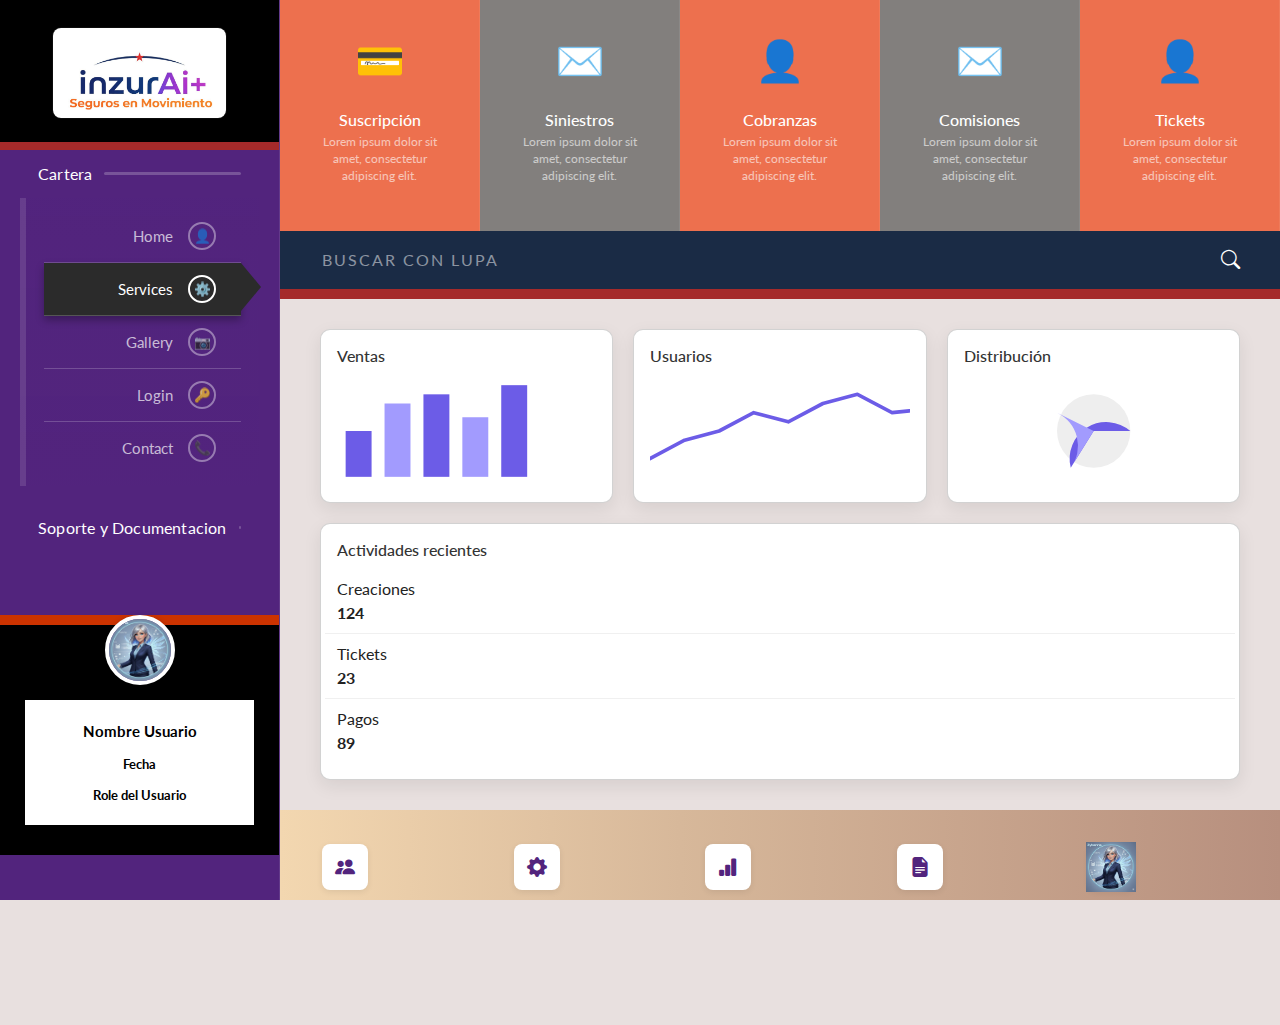
<file: Insurai-main/index.html>
<!DOCTYPE html>
<html lang="es">
<head>
    <meta charset="UTF-8">
    <meta name="viewport" content="width=device-width, initial-scale=1.0">
    <title>Website Template Design</title>
    <link href="https://fonts.googleapis.com/css2?family=Lato:wght@300;400&display=swap" rel="stylesheet">
    <link rel="stylesheet" href="https://cdn.jsdelivr.net/npm/bootstrap-icons@1.10.5/font/bootstrap-icons.css">
    <link href="https://cdn.jsdelivr.net/npm/bootstrap@5.3.2/dist/css/bootstrap.min.css" rel="stylesheet">
    <link rel="stylesheet" href="css/styles.css">
</head>
<body>

<div class="app-layout">
    <aside class="sidebar">
        <div class="logo-section">
            <img src="Imagenes/insurai main.jpg" alt="Zynapxe" class="logo-img">
        </div>
        <!-- Accordion menus: Cartera (open) y Soporte y Documentacion -->
        <div class="accordion">
            <div class="acc-item open">
                <div id="marker">
                </div>
                <button class="acc-header">Cartera</button>
                <div class="acc-body">
                    <ul class="acc-list">
                        <li>Home <span class="icon">👤</span></li>
                        <li class="active">Services <span class="icon">⚙️</span></li>
                        <li>Gallery <span class="icon">📷</span></li>
                        <li>Login <span class="icon">🔑</span></li>
                        <li>Contact <span class="icon">📞</span></li>
                    </ul>
                </div>
            </div>

            <div class="acc-item">
                <button class="acc-header">Soporte y Documentacion</button>
                <div class="acc-body">
                    <ul class="acc-list">
                        <li class="soporte-li"><span class="soporte-menu-trigger" role="button" tabindex="0">Soporte <span class="soporte-chevron"></span></span></li>
                        <li class="doc-li"><span class="doc-menu-trigger" role="button" tabindex="0">Documentación <span class="doc-chevron"></span></span>
                        </li>
                    </ul>
                </div>
            </div>
        </div>
        <!-- Avatar box below accordion -->
        <div class="avatar-box">
            <div class="red-line"></div>
            <div class="avatar-wrap avatar-trigger-wrap">
                <button type="button" class="avatar-btn" aria-label="Menú de usuario" id="avatarMenuBtn">
                    <img src="Imagenes/IA.PNG" alt="Avatar" class="avatar-img">
                </button>
                <div class="avatar-dropdown" id="avatarDropdown">
                    <a href="#" class="avatar-dropdown-item">Cerrar Sesión</a>
                    <a href="#" class="avatar-dropdown-item">Cambiar Clave</a>
                    <a href="#" class="avatar-dropdown-item">Editar Perfil</a>
                </div>
            </div>
            <div class="avatar-card">
                <div class="username">Nombre Usuario</div>
                <div class="user-date">Fecha</div>
                <div class="user-role">Role del Usuario</div>
            </div>
        </div>
    </aside>
    <main class="content">
    <!-- Top Grid - Solo los 5 cuadros -->
    <div class="top-grid">
        <div class="grid-item">
            <div class="item-icon">💳</div>
            <h3>Suscripción</h3>
            <p>Lorem ipsum dolor sit amet, consectetur adipiscing elit.</p>
        </div>
            <div class="grid-item dark">
            <div class="item-icon">✉️</div>
            <h3>Siniestros</h3>
            <p>Lorem ipsum dolor sit amet, consectetur adipiscing elit.</p>
        </div>
            <div class="grid-item">
            <div class="item-icon">👤</div>
            <h3>Cobranzas</h3>
            <p>Lorem ipsum dolor sit amet, consectetur adipiscing elit.</p>
        </div>
            <div class="grid-item dark">
            <div class="item-icon">✉️</div>
            <h3>Comisiones</h3>
            <p>Lorem ipsum dolor sit amet, consectetur adipiscing elit.</p>
        </div>
        <div class="grid-item">
            <div class="item-icon">👤</div>
            <h3>Tickets</h3>
            <p>Lorem ipsum dolor sit amet, consectetur adipiscing elit.</p>
        </div>
    </div>
            <div class="search-section-container">
<div class="search-section-wrapper">
    <div class="search-bar-dark">
        <div class="search-content">
            <input type="text" placeholder="BUSCAR CON LUPA">
            <i class="bi bi-search"></i>
        </div>
    </div>
    <div class="brick-line-separator"></div>
</div>
        <!-- Dashboards: tarjetas blancas con esquinas curvas -->
        <section class="dashboards">
            <div class="dash-grid">
                <div class="card">
                    <h4 class="card-title">Ventas</h4>
                    <svg class="chart" viewBox="0 0 300 120" preserveAspectRatio="none" aria-hidden="true">
                        <rect x="10" y="60" width="30" height="50" fill="#6c5ce7"></rect>
                        <rect x="55" y="30" width="30" height="80" fill="#a29bfe"></rect>
                        <rect x="100" y="20" width="30" height="90" fill="#6c5ce7"></rect>
                        <rect x="145" y="45" width="30" height="65" fill="#a29bfe"></rect>
                        <rect x="190" y="10" width="30" height="100" fill="#6c5ce7"></rect>
                    </svg>
                </div>

                <div class="card">
                    <h4 class="card-title">Usuarios</h4>
                    <svg class="chart" viewBox="0 0 300 120" preserveAspectRatio="none" aria-hidden="true">
                        <polyline points="0,90 40,70 80,60 120,40 160,50 200,30 240,20 280,40 300,38" fill="none" stroke="#6c5ce7" stroke-width="4" stroke-linecap="round" stroke-linejoin="round"></polyline>
                    </svg>
                </div>

                <div class="card">
                    <h4 class="card-title">Distribución</h4>
                    <svg class="chart" viewBox="0 0 120 120" preserveAspectRatio="xMidYMid meet" aria-hidden="true">
                        <circle cx="60" cy="60" r="40" fill="#eee"></circle>
                        <path d="M60 60 L100 60 A40 40 0 0 0 35 100 Z" fill="#6c5ce7"></path>
                        <path d="M60 60 L35 100 A40 40 0 0 0 20 40 Z" fill="#a29bfe"></path>
                    </svg>
                </div>

                <div class="card wide">
                    <h4 class="card-title">Actividades recientes</h4>
                    <div class="chart mini-rows">
                        <div class="row"><span>Creaciones</span><strong>124</strong></div>
                        <div class="row"><span>Tickets</span><strong>23</strong></div>
                        <div class="row"><span>Pagos</span><strong>89</strong></div>
                    </div>
                </div>
            </div>
        </section>

        <footer class="footer-updates">
            <div class="update-card">
                <div class="icon-wrap" aria-hidden="true">
                    <i class="bi bi-people-fill" aria-hidden="true"></i>
                </div>
                <h4>Version</h4>
                <p>version 1.0.</p>
            </div>
            <div class="update-card">
                <div class="icon-wrap" aria-hidden="true">
                    <i class="bi bi-gear-fill" aria-hidden="true"></i>
                </div>
                <h4>Sem volutpat</h4>
                <p>Mauris commodo dolor et ligula ornare.</p>
            </div>
            <div class="update-card">
                <div class="icon-wrap" aria-hidden="true">
                    <i class="bi bi-bar-chart-fill" aria-hidden="true"></i>
                </div>
                <h4>Lorem ipsum</h4>
                <p>Adipiscing elit. Quisque eget libero.</p>
            </div>
            <div class="update-card">
                <div class="icon-wrap" aria-hidden="true">
                    <i class="bi bi-file-earmark-text-fill" aria-hidden="true"></i>
                </div>
                <h4>Consectetur</h4>
                <p>Donec ornare posuere augue, vel rutrum.</p>
            </div>
            <div class="update-card">
                <div class="icon-wrap" aria-hidden="true">
                    <img src="Imagenes/IA.PNG" alt="Descripción de la foto" width="50" height="50">
                    <i class="bi bi-person-search" aria-hidden="true"></i>
                </div>
                <h4>Zybanna</h4>
                <p>Inteligencia Artificial.</p>
            </div>
        </footer>
    </main>
</div>

<!-- Submenú Soporte: se despliega a la derecha del sidebar -->
<div class="soporte-menu-panel" id="soporteMenuPanel">
    <ul class="soporte-submenu-list">
        <li><a href="#">Crear Tickets</a></li>
        <li><a href="#">Solicitudes</a></li>
        <li><a href="#">Historial</a></li>
    </ul>
</div>

<!-- Submenú Documentación: se despliega a la derecha del sidebar -->
<div class="doc-menu-panel" id="docMenuPanel">
    <ul class="doc-submenu-list">
        <li><a href="#">FAQ</a></li>
        <li><a href="#">Arquitectura</a></li>
        <li><a href="#">Manual de Uso</a></li>
    </ul>
</div>



<!-- Agrega aqui el script que te digo -->
> Eli:
<script>
// Toggle accordion items (ORIGINAL - FUNCIONA)
document.addEventListener('DOMContentLoaded', function(){
    document.querySelectorAll('.acc-header').forEach(function(header){
        header.addEventListener('click', function(){
            var item = this.parentElement;
            item.classList.toggle('open');
        });
    });
    // Menú Soporte: desplegar a la derecha del sidebar (clic en Soporte)
    var soporteTrigger = document.querySelector('.soporte-menu-trigger');
    var soportePanel = document.getElementById('soporteMenuPanel');
    if (soporteTrigger && soportePanel) {
        function positionSoportePanel() {
            var rect = soporteTrigger.closest('.soporte-li').getBoundingClientRect();
            soportePanel.style.left = '280px'; /* al lado del sidebar, no encima */
            soportePanel.style.top = rect.top + 'px';
        }
        soporteTrigger.addEventListener('click', function(e){
            e.stopPropagation();
            soportePanel.classList.toggle('show');
            if (soportePanel.classList.contains('show')) positionSoportePanel();
            soporteTrigger.closest('.soporte-li').classList.toggle('submenu-open', soportePanel.classList.contains('show'));
        });
        soporteTrigger.addEventListener('keydown', function(e){
            if (e.key === 'Enter' || e.key === ' ') {
                e.preventDefault();
                soportePanel.classList.toggle('show');
                if (soportePanel.classList.contains('show')) positionSoportePanel();
                soporteTrigger.closest('.soporte-li').classList.toggle('submenu-open', soportePanel.classList.contains('show'));
            }
        });
        document.addEventListener('click', function(){
            soportePanel.classList.remove('show');
            if (soporteTrigger) soporteTrigger.closest('.soporte-li').classList.remove('submenu-open');
        });
        soportePanel.addEventListener('click', function(e){ e.stopPropagation(); });
    }
    // Menú Documentación: desplegar a la derecha del sidebar (igual que Soporte)
    var docTrigger = document.querySelector('.doc-menu-trigger');
    var docPanel = document.getElementById('docMenuPanel');
    if (docTrigger && docPanel) {
        function positionDocPanel() {
            var rect = docTrigger.closest('.doc-li').getBoundingClientRect();
            docPanel.style.left = '280px';
            docPanel.style.top = rect.top + 'px';
        }
        docTrigger.addEventListener('click', function(e){
            e.stopPropagation();
            docPanel.classList.toggle('show');
            if (docPanel.classList.contains('show')) positionDocPanel();
            docTrigger.closest('.doc-li').classList.toggle('submenu-open', docPanel.classList.contains('show'));
        });
        docTrigger.addEventListener('keydown', function(e){
            if (e.key === 'Enter' || e.key === ' ') {
                e.preventDefault();
                docPanel.classList.toggle('show');
                if (docPanel.classList.contains('show')) positionDocPanel();
                docTrigger.closest('.doc-li').classList.toggle('submenu-open', docPanel.classList.contains('show'));
            }
        });
        document.addEventListener('click', function(){
            docPanel.classList.remove('show');
            if (docTrigger) docTrigger.closest('.doc-li').classList.remove('submenu-open');
        });
        docPanel.addEventListener('click', function(e){ e.stopPropagation(); });
    }
    // Menú avatar: al hacer clic en la cara del avatar
    var avatarBtn = document.getElementById('avatarMenuBtn');
    var avatarDropdown = document.getElementById('avatarDropdown');
    if (avatarBtn && avatarDropdown) {
        avatarBtn.addEventListener('click', function(e){
            e.stopPropagation();
            avatarDropdown.classList.toggle('show');
        });
        document.addEventListener('click', function(){
            avatarDropdown.classList.remove('show');
        });
        avatarDropdown.addEventListener('click', function(e){ e.stopPropagation(); });
    }

    // --- NUEVO: Selección de items en Cartera (con flecha) ---
    // Excluye los li que contienen los triggers (soporte-li y doc-li)
    const carteraItems = document.querySelectorAll('.acc-list li:not(.soporte-li):not(.doc-li)');
    carteraItems.forEach(item => {
        item.addEventListener('click', function(e) {
            e.stopPropagation(); // Evita que afecte al accordion
            
            // Quitar active de todos los items de Cartera
            carteraItems.forEach(li => li.classList.remove('active'));
            // Poner active al clickeado
            this.classList.add('active');
        });
    });

    // --- NUEVO: Selección de items en submenús (Soporte y Documentación) ---
    // Soporte
    const soporteLinks = document.querySelectorAll('.soporte-submenu-list a');
    soporteLinks.forEach(link => {
        link.addEventListener('click', function(e) {
            e.preventDefault();
            e.stopPropagation(); // No cerrar el panel
            
            const parentUl = this.closest('ul');
            parentUl.querySelectorAll('li').forEach(li => li.classList.remove('active'));
            this.closest('li').classList.add('active');
        });
    });
    
    // Documentación
    const docLinks = document.querySelectorAll('.doc-submenu-list a');
    docLinks.forEach(link => {
        link.addEventListener('click', function(e) {
            e.preventDefault();
            e.stopPropagation();
            
            const parentUl = this.closest('ul');
            parentUl.querySelectorAll('li').forEach(li => li.classList.remove('active'));
            this.closest('li').classList.add('active');
        });
    });

});
</script>



<script>
// Toggle accordion items
document.addEventListener('DOMContentLoaded', function(){
    document.querySelectorAll('.acc-header').forEach(function(header){
        header.addEventListener('click', function(){
            var item = this.parentElement;
            item.classList.toggle('open');
        });
    });
    // Menú Soporte: desplegar a la derecha del sidebar (clic en Soporte)
    var soporteTrigger = document.querySelector('.soporte-menu-trigger');
    var soportePanel = document.getElementById('soporteMenuPanel');
    if (soporteTrigger && soportePanel) {
        function positionSoportePanel() {
            var rect = soporteTrigger.closest('.soporte-li').getBoundingClientRect();
            soportePanel.style.left = '280px'; /* al lado del sidebar, no encima */
            soportePanel.style.top = rect.top + 'px';
        }
        soporteTrigger.addEventListener('click', function(e){
            e.stopPropagation();
            soportePanel.classList.toggle('show');
            if (soportePanel.classList.contains('show')) positionSoportePanel();
            soporteTrigger.closest('.soporte-li').classList.toggle('submenu-open', soportePanel.classList.contains('show'));
        });
        soporteTrigger.addEventListener('keydown', function(e){
            if (e.key === 'Enter' || e.key === ' ') {
                e.preventDefault();
                soportePanel.classList.toggle('show');
                if (soportePanel.classList.contains('show')) positionSoportePanel();
                soporteTrigger.closest('.soporte-li').classList.toggle('submenu-open', soportePanel.classList.contains('show'));
            }
        });
        document.addEventListener('click', function(){
            soportePanel.classList.remove('show');
            if (soporteTrigger) soporteTrigger.closest('.soporte-li').classList.remove('submenu-open');
        });
        soportePanel.addEventListener('click', function(e){ e.stopPropagation(); });
    }
    // Menú Documentación: desplegar a la derecha del sidebar (igual que Soporte)
    var docTrigger = document.querySelector('.doc-menu-trigger');
    var docPanel = document.getElementById('docMenuPanel');
    if (docTrigger && docPanel) {
        function positionDocPanel() {
            var rect = docTrigger.closest('.doc-li').getBoundingClientRect();
            docPanel.style.left = '280px';
            docPanel.style.top = rect.top + 'px';
        }
        docTrigger.addEventListener('click', function(e){
            e.stopPropagation();
            docPanel.classList.toggle('show');
            if (docPanel.classList.contains('show')) positionDocPanel();
            docTrigger.closest('.doc-li').classList.toggle('submenu-open', docPanel.classList.contains('show'));
        });
        docTrigger.addEventListener('keydown', function(e){
            if (e.key === 'Enter' || e.key === ' ') {
                e.preventDefault();
                docPanel.classList.toggle('show');
                if (docPanel.classList.contains('show')) positionDocPanel();
                docTrigger.closest('.doc-li').classList.toggle('submenu-open', docPanel.classList.contains('show'));
            }
        });
        document.addEventListener('click', function(){
            docPanel.classList.remove('show');
            if (docTrigger) docTrigger.closest('.doc-li').classList.remove('submenu-open');
        });
        docPanel.addEventListener('click', function(e){ e.stopPropagation(); });
    }
    // Menú avatar: al hacer clic en la cara del avatar
    var avatarBtn = document.getElementById('avatarMenuBtn');
    var avatarDropdown = document.getElementById('avatarDropdown');
    if (avatarBtn && avatarDropdown) {
        avatarBtn.addEventListener('click', function(e){
            e.stopPropagation();
            avatarDropdown.classList.toggle('show');
        });
        document.addEventListener('click', function(){
            avatarDropdown.classList.remove('show');
        });
        avatarDropdown.addEventListener('click', function(e){ e.stopPropagation(); });
    }
});
</script>
</file>
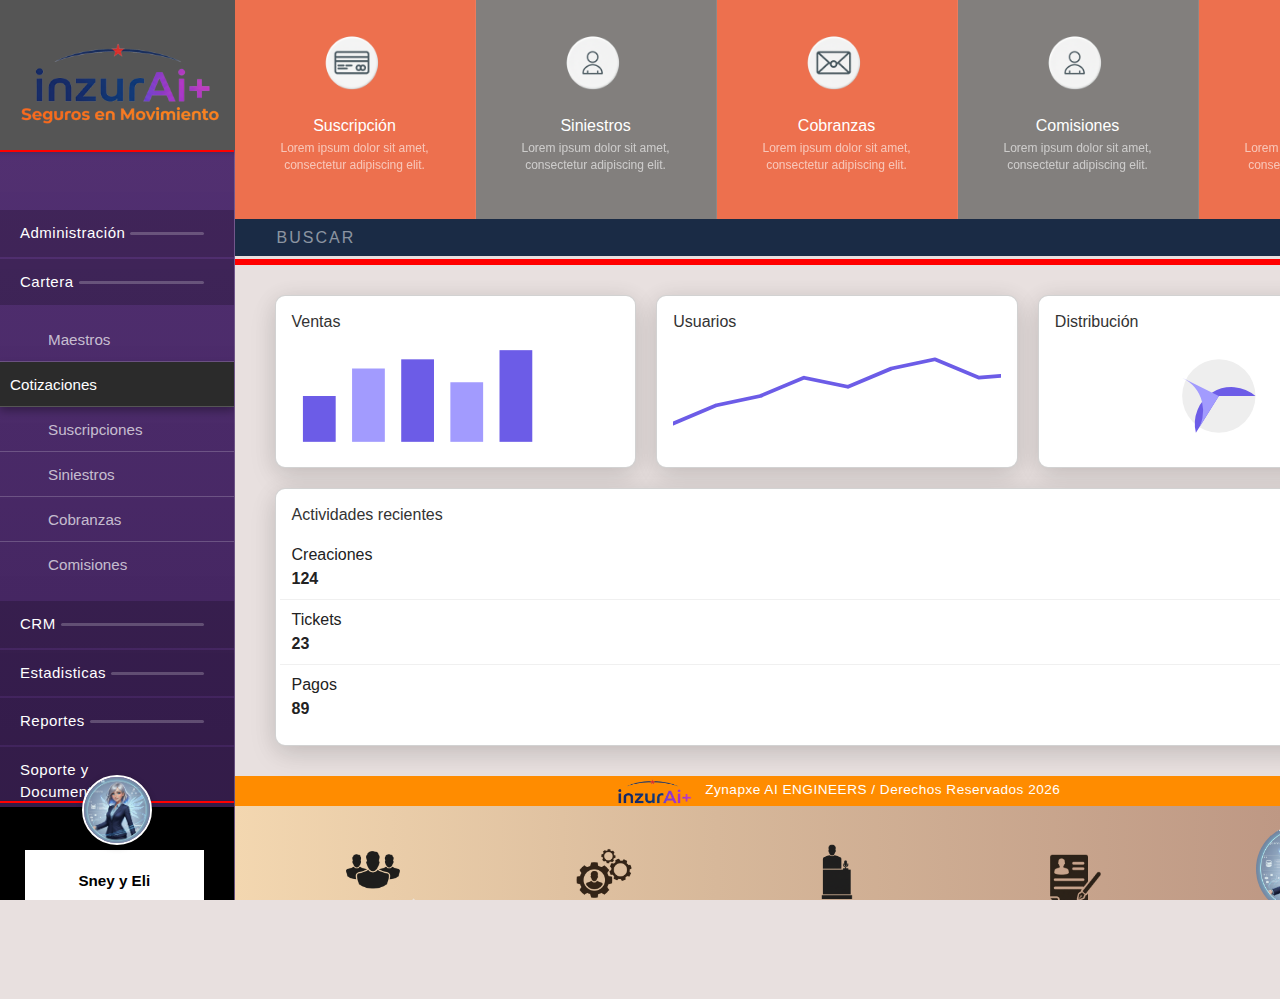
<file: InsurAI/index.html>
<!DOCTYPE html>
<html lang="es">
<head>
    <meta charset="UTF-8">
    <meta name="viewport" content="width=device-width, initial-scale=1.0">
    <title>Website Template Design</title>
    <link href="https://fonts.googleapis.com/css2?family=Montserrat:wght@300;400;500;600&display=swap" rel="stylesheet">
    <link rel="stylesheet" href="https://cdn.jsdelivr.net/npm/bootstrap-icons@1.10.5/font/bootstrap-icons.css">
    <link href="https://cdn.jsdelivr.net/npm/bootstrap@5.3.2/dist/css/bootstrap.min.css" rel="stylesheet">
    <link rel="stylesheet" href="css/styles.css">
</head>
<body>

<div class="container-fluid p-0 d-flex">
    <aside class="sidebar" id="sidebar">
        <div class="logo-section">
            <img src="Imagenes/Inzur (1) (1).png" alt="Zynapxe" class="logo-img">
        </div>
        <div class="sidebar-red-line"></div>
        <!-- Accordion menus: Cartera (open) y Soporte y Documentacion -->
        <div class="accordion">
            <div class="acc-item">
                <button class="acc-header"> Administración</button>
                <div class="acc-body">
                    <ul class="acc-list">
                        <li><a href="#" class="acc-link">Usuarios</a></li>
                        <li><a href="#" class="acc-link">Accesos</a></li>
                        <li><a href="#" class="acc-link">Auditoria</a></li>
                    </ul>
                </div>
            </div>
            <div class="acc-item open">
                <div id="marker">
                </div>
                <button class="acc-header">Cartera</button>
                <div class="acc-body">
                    <ul class="acc-list">
                        <li>Maestros</a></li> 
                        <li class="active">Cotizaciones</a></li> 
                        <li>Suscripciones</a></li> 
                        <li>Siniestros</a></li> 
                        <li>Cobranzas</a></li> 
                        <li>Comisiones</a></li> 
                    </ul>
                </div>
            </div>
            <div class="acc-item">
                <button class="acc-header"> CRM</button>
                <div class="acc-body">
                    <ul class="acc-list">
                        <li><a href="#" class="acc-link">Calendario</a></li>
                        <li><a href="#" class="acc-link">Notificaciones</a></li>
                        <li><a href="#" class="acc-link">Recordatorios</a></li>
                        <li><a href="#" class="acc-link">Eventos</a></li>
                        <li><a href="#" class="acc-link">Campañas</a></li>
                        <li><a href="#" class="acc-link">impacto</a></li>
                    </ul>
                </div>
            </div>
            <div class="acc-item">
                <button class="acc-header">Estadisticas</button>
                <div class="acc-body">
                    <ul class="acc-list">
                        <li><a href="#" class="acc-link">Cotizaciones</a></li>
                        <li><a href="#" class="acc-link">Suscripciones</a></li>
                        <li><a href="#" class="acc-link">Cobranzas</a></li>
                        <li><a href="#" class="acc-link">Siniestros</a></li>
                        <li><a href="#" class="acc-link">Comisiones</a></li>
                    </ul>
                </div>
            </div>
            <div class="acc-item">
                <button class="acc-header">Reportes</button>
                <div class="acc-body">
                    <ul class="acc-list">
                        <li><a href="#" class="acc-link">Carteras</a></li>
                        <li><a href="#" class="acc-link">Siniestros</a></li>
                        <li><a href="#" class="acc-link">Cobranzas</a></li>
                    </ul>
                </div>
            </div>

         

            <div class="acc-item">
                <button class="acc-header">Soporte y Documentacion</button>
                <div class="acc-body">
                    <ul class="acc-list">
                        <li class="soporte-li"><span class="soporte-menu-trigger" role="button" tabindex="0">Soporte <span class="soporte-chevron"></span></span></li>
                        <li class="doc-li"><span class="doc-menu-trigger" role="button" tabindex="0">Documentación <span class="doc-chevron"></span></span>
                        </li>
                    </ul>
                </div>
            </div>
        </div>
        <!-- Avatar box below accordion -->
        <div class="avatar-box">
            <div class="red-line"></div>
            <div class="avatar-wrap avatar-trigger-wrap">
                <button type="button" class="avatar-btn" aria-label="Menú de usuario" id="avatarMenuBtn">
                    <img src="Imagenes/IA.PNG" alt="Avatar" class="avatar-img">
                </button>
                <div class="avatar-dropdown" id="avatarDropdown">
                    <a href="#" class="avatar-dropdown-item">Cerrar Sesión</a>
                    <a href="#" class="avatar-dropdown-item">Cambiar Clave</a>
                    <a href="#" class="avatar-dropdown-item">Editar Perfil</a>
                </div>
            </div>
            <div class="avatar-card">
                <div class="username">Sney y Eli</div>
                <div class="user-date">24/02/2026</div>
                <div class="user-role">Administrador</div>
            </div>
        </div>
    </aside>
    <main class="content">
    <!-- Top Grid - Solo los 5 cuadros -->
    <div class="top-grid">
        <div class="grid-item">
            <div class="item-icon"><img src="Imagenes/Bloques/bloques.1.png" alt="Icono" width="180"></div>
            <h3>Suscripción</h3>
            <p>Lorem ipsum dolor sit amet, consectetur adipiscing elit.</p>
        </div>
            <div class="grid-item dark">
            <div class="item-icon"><img src="Imagenes/Bloques/2.png" alt="Icono" width="180"></div>
            <h3>Siniestros</h3>
            <p>Lorem ipsum dolor sit amet, consectetur adipiscing elit.</p>
        </div>
            <div class="grid-item">
            <div class="item-icon"><img src="Imagenes/Bloques/3.png" alt="Icono" width="180"></div>
            <h3>Cobranzas</h3>
            <p>Lorem ipsum dolor sit amet, consectetur adipiscing elit.</p>
        </div>
            <div class="grid-item dark">
            <div class="item-icon"><img src="Imagenes/Bloques/2.png" alt="Icono" width="180"></div>
            <h3>Comisiones</h3>
            <p>Lorem ipsum dolor sit amet, consectetur adipiscing elit.</p>
        </div>
        <div class="grid-item">
            <div class="item-icon"><img src="Imagenes/Bloques/3.png" alt="Icono" width="180"></div>
            <h3>Tickets</h3>
            <p>Lorem ipsum dolor sit amet, consectetur adipiscing elit.</p>
        </div>
    </div>
            <div class="search-section-container">
<div class="search-section-wrapper">
    <div class="search-bar-dark">
        <div class="search-content">
            <input type="text" placeholder="Buscar">
            <i class="bi bi-search"></i>
        </div>
    </div>
    <div class="brick-line-separator"></div>
</div>

        <!-- Dashboards: tarjetas blancas con esquinas curvas -->
        <section class="dashboards">
            <div class="dash-grid">
                <div class="card">
                    <h4 class="card-title">Ventas</h4>
                    <svg class="chart" viewBox="0 0 300 120" preserveAspectRatio="none" aria-hidden="true">
                        <rect x="10" y="60" width="30" height="50" fill="#6c5ce7"></rect>
                        <rect x="55" y="30" width="30" height="80" fill="#a29bfe"></rect>
                        <rect x="100" y="20" width="30" height="90" fill="#6c5ce7"></rect>
                        <rect x="145" y="45" width="30" height="65" fill="#a29bfe"></rect>
                        <rect x="190" y="10" width="30" height="100" fill="#6c5ce7"></rect>
                    </svg>
                </div>

                <div class="card">
                    <h4 class="card-title">Usuarios</h4>
                    <svg class="chart" viewBox="0 0 300 120" preserveAspectRatio="none" aria-hidden="true">
                        <polyline points="0,90 40,70 80,60 120,40 160,50 200,30 240,20 280,40 300,38" fill="none" stroke="#6c5ce7" stroke-width="4" stroke-linecap="round" stroke-linejoin="round"></polyline>
                    </svg>
                </div>

                <div class="card">
                    <h4 class="card-title">Distribución</h4>
                    <svg class="chart" viewBox="0 0 120 120" preserveAspectRatio="xMidYMid meet" aria-hidden="true">
                        <circle cx="60" cy="60" r="40" fill="#eee"></circle>
                        <path d="M60 60 L100 60 A40 40 0 0 0 35 100 Z" fill="#6c5ce7"></path>
                        <path d="M60 60 L35 100 A40 40 0 0 0 20 40 Z" fill="#a29bfe"></path>
                    </svg>
                </div>

                <div class="card wide">
                    <h4 class="card-title">Actividades recientes</h4>
                    <div class="chart mini-rows">
                        <div class="row"><span>Creaciones</span><strong>124</strong></div>
                        <div class="row"><span>Tickets</span><strong>23</strong></div>
                        <div class="row"><span>Pagos</span><strong>89</strong></div>
                    </div>
                </div>
            </div>
        </section>
<div class="orange-footer-bar">
    <img src="Imagenes/Inzur (2).png" alt="InsurAI Logo" class="footer-logo">
    <span>Zynapxe AI ENGINEERS / Derechos Reservados 2026</span>
</div>
        <footer class="footer-updates">
            <div class="update-card">
                <div class="icon-wrap" aria-hidden="true">
                    <img src="Imagenes/1.png" alt="Icono 1">
                </div>
                <h4>Version</h4>
                <p>version 1.0.</p>
            </div>
            <div class="update-card">
                <div class="icon-wrap" aria-hidden="true">
                    <img src="Imagenes/2.png" alt="Icono 1">
                </div>
                <h4>Sem volutpat</h4>
                <p>Mauris commodo dolor et ligula ornare.</p>
            </div>
            <div class="update-card">
                <div class="icon-wrap" aria-hidden="true">
                    <img src="Imagenes/3.png" alt="Icono 1">
                </div>
                <h4>Lorem ipsum</h4>
                <p>Adipiscing elit. Quisque eget libero.</p>
            </div>
            <div class="update-card">
                <div class="icon-wrap" aria-hidden="true">
                    <img src="Imagenes/4.png" alt="Icono 1">
                </div>
                <h4>Consectetur</h4>
                <p>Donec ornare posuere augue, vel rutrum.</p>
            </div>
            <div class="update-card zybanna-logo-card">
                <div class="icon-wrap" aria-hidden="true">
                    <img src="Imagenes/IA.PNG" alt="Descripción de la foto" width="50" height="50">
                    <i class="bi bi-person-search" aria-hidden="true"></i>
                </div>
                <h4>Zybanna</h4>
                <p>Inteligencia Artificial.</p>
            </div>
        </footer>
    </main>
</div>
<!-- Submenú Soporte: se despliega a la derecha del sidebar -->
<div class="soporte-menu-panel" id="soporteMenuPanel">
    <ul class="soporte-submenu-list">
        <li><a href="#">Crear Tickets</a></li>
        <li><a href="#">Solicitudes</a></li>
        <li><a href="#">Historial</a></li>
    </ul>
</div>
<!-- Submenú Documentación: se despliega a la derecha del sidebar -->
<div class="doc-menu-panel" id="docMenuPanel">
    <ul class="doc-submenu-list">
        <li><a href="#">FAQ</a></li>
        <li><a href="#">Arquitectura</a></li>
        <li><a href="#">Manual de Uso</a></li>
    </ul>
</div>



<!-- Agrega aqui el script que te digo -->

<script>
// Toggle accordion items: solo un menú abierto a la vez
document.addEventListener('DOMContentLoaded', function(){
    document.querySelectorAll('.acc-header').forEach(function(header){
        header.addEventListener('click', function(){
            var item = this.parentElement; // .acc-item
            var isOpen = item.classList.contains('open');

            // Cerrar todos los menús
            document.querySelectorAll('.acc-item.open').forEach(function(openItem){
                openItem.classList.remove('open');
            });

            // Si estaba cerrado, lo abrimos (si estaba abierto, se queda todo cerrado)
            if (!isOpen) {
                item.classList.add('open');
            }
        });
    });
    // Menú Soporte: desplegar a la derecha del sidebar (clic en Soporte)
    var soporteTrigger = document.querySelector('.soporte-menu-trigger');
    var soportePanel = document.getElementById('soporteMenuPanel');
    if (soporteTrigger && soportePanel) {
        function positionSoportePanel() {
            var rect = soporteTrigger.closest('.soporte-li').getBoundingClientRect();
            soportePanel.style.left = '280px'; /* al lado del sidebar, no encima */
            soportePanel.style.top = rect.top + 'px';
        }
        soporteTrigger.addEventListener('click', function(e){
            e.stopPropagation();
            soportePanel.classList.toggle('show');
            if (soportePanel.classList.contains('show')) positionSoportePanel();
            soporteTrigger.closest('.soporte-li').classList.toggle('submenu-open', soportePanel.classList.contains('show'));
        });
        soporteTrigger.addEventListener('keydown', function(e){
            if (e.key === 'Enter' || e.key === ' ') {
                e.preventDefault();
                soportePanel.classList.toggle('show');
                if (soportePanel.classList.contains('show')) positionSoportePanel();
                soporteTrigger.closest('.soporte-li').classList.toggle('submenu-open', soportePanel.classList.contains('show'));
            }
        });
        document.addEventListener('click', function(){
            soportePanel.classList.remove('show');
            if (soporteTrigger) soporteTrigger.closest('.soporte-li').classList.remove('submenu-open');
        });
        soportePanel.addEventListener('click', function(e){ e.stopPropagation(); });
    }
    // Menú Documentación: desplegar a la derecha del sidebar (igual que Soporte)
    var docTrigger = document.querySelector('.doc-menu-trigger');
    var docPanel = document.getElementById('docMenuPanel');
    if (docTrigger && docPanel) {
        function positionDocPanel() {
            var rect = docTrigger.closest('.doc-li').getBoundingClientRect();
            docPanel.style.left = '280px';
            docPanel.style.top = rect.top + 'px';
        }
        docTrigger.addEventListener('click', function(e){
            e.stopPropagation();
            docPanel.classList.toggle('show');
            if (docPanel.classList.contains('show')) positionDocPanel();
            docTrigger.closest('.doc-li').classList.toggle('submenu-open', docPanel.classList.contains('show'));
        });
        docTrigger.addEventListener('keydown', function(e){
            if (e.key === 'Enter' || e.key === ' ') {
                e.preventDefault();
                docPanel.classList.toggle('show');
                if (docPanel.classList.contains('show')) positionDocPanel();
                docTrigger.closest('.doc-li').classList.toggle('submenu-open', docPanel.classList.contains('show'));
            }
        });
        document.addEventListener('click', function(){
            docPanel.classList.remove('show');
            if (docTrigger) docTrigger.closest('.doc-li').classList.remove('submenu-open');
        });
        docPanel.addEventListener('click', function(e){ e.stopPropagation(); });
    }
    // Menú avatar: al hacer clic en la cara del avatar
    var avatarBtn = document.getElementById('avatarMenuBtn');
    var avatarDropdown = document.getElementById('avatarDropdown');
    if (avatarBtn && avatarDropdown) {
        avatarBtn.addEventListener('click', function(e){
            e.stopPropagation();
            avatarDropdown.classList.toggle('show');
        });
        document.addEventListener('click', function(){
            avatarDropdown.classList.remove('show');
        });
        avatarDropdown.addEventListener('click', function(e){ e.stopPropagation(); });
    }

    // --- NUEVO: Selección de items en Cartera (con flecha) ---
    // Excluye los li que contienen los triggers (soporte-li y doc-li)
    const carteraItems = document.querySelectorAll('.acc-list li:not(.soporte-li):not(.doc-li)');
    carteraItems.forEach(item => {
        item.addEventListener('click', function(e) {
            e.stopPropagation(); // Evita que afecte al accordion
            
            // Quitar active de todos los items de Cartera
            carteraItems.forEach(li => li.classList.remove('active'));
            // Poner active al clickeado
            this.classList.add('active');
        });
    });

    // --- NUEVO: Selección de items en submenús (Soporte y Documentación) ---
    // Soporte
    const soporteLinks = document.querySelectorAll('.soporte-submenu-list a');
    soporteLinks.forEach(link => {
        link.addEventListener('click', function(e) {
            e.preventDefault();
            e.stopPropagation(); // No cerrar el panel
            
            const parentUl = this.closest('ul');
            parentUl.querySelectorAll('li').forEach(li => li.classList.remove('active'));
            this.closest('li').classList.add('active');
        });
    });
    
    // Documentación
    const docLinks = document.querySelectorAll('.doc-submenu-list a');
    docLinks.forEach(link => {
        link.addEventListener('click', function(e) {
            e.preventDefault();
            e.stopPropagation();
            
            const parentUl = this.closest('ul');
            parentUl.querySelectorAll('li').forEach(li => li.classList.remove('active'));
            this.closest('li').classList.add('active');
        });
    });

});
</script>
<script>
  window.chatwootSettings = {
    hideMessageBubble: false,
    position: 'right', // 'left' o 'right'
    locale: 'es',
    type: 'expanded_bubble', // OBLIGATORIO para mostrar la franja con el avatar
    launcherTitle: '¿En qué puedo ayudarte?',
  };

  (function(d,t) {
    var BASE_URL="https://n8n-envronment-chatwoot.25h6nh.easypanel.host";
    var g=d.createElement(t),s=d.getElementsByTagName(t)[0];
    g.src=BASE_URL+"/packs/js/sdk.js";
    g.async = true;
    s.parentNode.insertBefore(g,s);
    g.onload=function(){
      window.chatwootSDK.run({
        websiteToken: 'nhjJeABGFo54A86J3EfgoN8b',
        baseUrl: BASE_URL
      })
    }
  })(document,"script");
</script>


</script>
</body>
</file>
<file: Insurai-main/css/styles.css>
/* Variables Globales */
:root {
    --sidebar-bg: rgb(82, 36, 125, 1);
    --item-bg-light: rgba(255, 255, 255, 0.1);
    --item-bg-dark: rgba(0, 0, 0, 0.2);
    --accent-white: #ffffff;
    --transition: all 0.3s ease;
    
}

/* Reset y Base */
* {
    box-sizing: border-box;
}

body, html {
    margin: 0;
    padding: 0;
    height: 100%;
    font-family: 'Lato', sans-serif;
    color: white;
    /* Degradado similar a la imagen original */
    background:#E8E0DF;
    background-attachment: fixed;
    overflow-x: hidden;
}

.app-layout {
    display: flex;
    min-height: 100vh;
    margin: 0;
    padding: 0;
    width: 100%;
    max-width: none;
}

.app-layout .sidebar {
    flex-shrink: 0;
    margin-left: 0;
}

/* Área principal: ocupa todo el espacio a la derecha del sidebar (vista escritorio) */
.content {
    flex: 1;
    min-width: 0;
    display: flex;
    flex-direction: column;
    width: 100%;
    overflow-x: hidden;
}

/* Top bar, búsqueda, línea roja y dashboards a ancho completo del contenido */
.content .top-grid,
.content .search-section-container,
.content .search-section-wrapper,
.content .search-bar-dark,
.content .brick-line-separator,
.content .dashboards {
    width: 100%;
}
.content .search-section-container {
    flex-shrink: 0;
}
.content .dashboards {
    flex: 1;
    min-height: 0;
}

/* Sidebar */
.sidebar {
    width: 280px;
    background: var(--sidebar-bg);
    padding: 0 0 50px 0;
    border-right: 1px solid rgba(255,255,255,0.1);
    position: relative;
    overflow: visible; /* Asegurar visibilidad */
}
/* Submenú Soporte: despliegue a la derecha del sidebar (estilo referencia) */
.soporte-menu-trigger {
    cursor: pointer;
    display: inline-flex;
    align-items: center;
    gap: 6px;
}
.soporte-chevron {
    width: 0;
    height: 0;
    border-top: 5px solid transparent;
    border-bottom: 5px solid transparent;
    border-left: 6px solid rgba(255,255,255,0.7);
    margin-left: auto;
    opacity: 0;
    transition: opacity 0.2s ease;
}
.soporte-li.submenu-open .soporte-chevron {
    opacity: 1;
}
.acc-list li.soporte-li.submenu-open {
    background: rgba(255,255,255,0.08);
    border-left: 4px solid var(--accent-white);
    
}
.soporte-menu-panel, .doc-menu-panel {
    position: fixed;
    left: 280px; /* Debe ser igual al ancho de tu sidebar */
    width: 200px;
    background: var(--sidebar-bg);
    z-index: 9999; /* Por encima de todo */
    border-left: 1px solid rgba(255,255,255,0.2);
    box-shadow: 5px 0 15px rgba(0,0,0,0.3);
    display: none; /* Se controla por JS */
}

body .soporte-menu-panel.show,
body .doc-menu-panel.show {
    display: block !important;
}
.soporte-submenu-list {
    list-style: none;
    margin: 0;
    padding: 12px 0;
}
.soporte-submenu-list li {
    border-bottom: 1px solid rgba(255,255,255,0.06);
}
.soporte-submenu-list li:last-child {
    border-bottom: none;
}
.soporte-submenu-list a {
    display: block;
    padding: 10px 18px;
    color: var(--accent-white);
    font-size: 0.95rem;
    text-decoration: none;
    transition: background 0.2s ease;
}
.soporte-submenu-list a:hover {
    background: rgba(255,255,255,0.08);
}
/* Submenú Documentación: mismo comportamiento que Soporte, a la derecha del sidebar */
.doc-menu-trigger {
    cursor: pointer;
    display: inline-flex;
    align-items: center;
    gap: 6px;
}
.doc-chevron {
    width: 0;
    height: 0;
    border-top: 5px solid transparent;
    border-bottom: 5px solid transparent;
    border-left: 6px solid rgba(255,255,255,0.7);
    margin-left: auto;
    opacity: 0;
    transition: opacity 0.2s ease;
}
.doc-li.submenu-open .doc-chevron {
    opacity: 1;
}
.acc-list li.doc-li.submenu-open {
    background: rgba(255,255,255,0.08);
    border-left: 4px solid var(--accent-white);
}
.doc-menu-panel {
    position: fixed;
    left: 0;
    top: 0;
    min-width: 200px;
    z-index: 1050;
    display: none;
    background: var(--sidebar-bg);
    border-right: 1px solid rgba(255,255,255,0.1);
    box-shadow: 4px 0 12px rgba(0,0,0,0.15);
}
.doc-menu-panel.show {
    display: block;
}
.doc-submenu-list {
    list-style: none;
    margin: 0;
    padding: 12px 0;
}
.doc-submenu-list li {
    border-bottom: 1px solid rgba(255,255,255,0.06);
}
.doc-submenu-list li:last-child {
    border-bottom: none;
}
.doc-submenu-list a {
    display: block;
    padding: 10px 18px;
    color: var(--accent-white);
    font-size: 0.95rem;
    text-decoration: none;
    transition: background 0.2s ease;
}
.doc-submenu-list a:hover {
    background: rgba(255,255,255,0.08);
}

.logo-section {
    padding: 28px 24px 24px;
    margin-bottom: 0;
    background-color: #000000;
    border-bottom: 8px solid #A52A2A;
    display: flex;
    justify-content: center;
    align-items: center;
    min-height: 140px;
}

.logo-section .logo-img {
    display: block;
    max-width: 100%;
    width: auto;
    height: auto;
    max-height: 90px;
    object-fit: contain;
    margin: 0 auto;
    border-radius: 8px;
    box-shadow: 0 4px 20px rgba(0, 0, 0, 0.4), 0 0 0 1px rgba(255, 255, 255, 0.06);
    transition: transform 0.25s ease, box-shadow 0.25s ease;
}

.logo-section .logo-img:hover {
    transform: scale(1.03);
    box-shadow: 0 8px 28px rgba(0, 0, 0, 0.5), 0 0 0 1px rgba(255, 255, 255, 0.1);
}

.logo-section h1 {
    font-weight: 300;
    font-size: 2.8rem;
    margin: 0;
    letter-spacing: -1px;
}

.logo-section p {
    font-size: 1.1rem;
    opacity: 0.6;
    margin-top: -5px;
}

.main-nav ul {
    list-style: none;
    padding: 0;
}

/* Accordion (menús laterales) */
.accordion {
    padding: 0 20px 30px 20px;
}
.acc-item {
    margin-bottom: 18px;
}
.acc-header {
    width: 100%;
    text-align: left;
    background: var(--sidebar-bg);
    color: white;
    border: none;
    padding: 12px 18px;
    font-size: 1rem;
    font-weight: 400;
    cursor: pointer;
    letter-spacing: 0.2px;
    transition: background 0.2s ease;
    font-family: 'Lato', sans-serif;
    display: flex;
    align-items: center;
}
.acc-header:hover { opacity: 0.95; }
.acc-header::after {
    content: '';
    display: block;
    flex: 1;
    height: 3px;
    margin-left: 12px;
    background: rgba(255,255,255,0.22);
    border-radius: 2px;
}
.acc-body {
    overflow: hidden;
    max-height: 0;
    transition: max-height 0.35s ease;
    background: linear-gradient(0deg, rgba(82,36,125,0.05), rgba(82,36,125,0.02));
    border-left: 6px solid rgba(255,255,255,0.06);
}
.acc-item.open .acc-body {
    max-height: 1000px; /* Aumentado para seguridad */
    border-left-color: rgba(255,255,255,0.12);
    overflow: visible !important; /* CRÍTICO: Permite que el submenú salga del sidebar */
}
.acc-list {
    list-style: none;
    margin: 0;
    padding: 12px 18px;
}
.acc-list li {
    position: relative; 
    padding: 12px 25px 12px 10px; 
    color: rgba(255, 255, 255, 0.7);
    border-bottom: 1px solid rgba(255, 255, 255, 0.2); 
    display: flex;
    justify-content: flex-end; 
    align-items: center;
    gap: 15px; 
    font-size: 0.95rem;
    cursor: pointer;
    transition: all 0.3s ease;
}
.acc-list li:last-child {
    border-bottom: none;
}

/*fondo de perfil */

.acc-list li.active {
    background-color: #2b2b2b; 
    color: #ffffff; 
    border-left: none; 
    box-shadow: 0 4px 8px rgba(0,0,0,0.3);
}
.acc-list li.active::after {
    content: "";
    position: absolute;
    top: 0;
    right: -20px; 
    width: 0;
    height: 0;
    border-top: 24px solid transparent; 
    border-bottom: 24px solid transparent; 
    border-left: 20px solid #2b2b2b; 
    z-index: 10;
}
.acc-list li .icon {
    display: flex;
    align-items: center;
    justify-content: center;
    width: 28px;
    height: 28px;
    border-radius: 50%;
    border: 2px solid rgba(255, 255, 255, 0.4); 
    font-size: 0.85rem;
    transition: all 0.3s ease;
}
.acc-list li.active .icon {
    border-color: #ffffff;
}
.acc-list.two-cols {
    display: grid;
    grid-template-columns: 1fr 1fr;
    gap: 6px 12px;
}

/* Avatar box under sidebar with red decorative line */
.avatar-box {
    position: relative;
    padding: 0 0 30px 0; /* Quitamos el padding lateral para que la línea ocupe el 100% */
    text-align: center;
    background-color: #000000; /* El fondo negro sólido */
    margin-top: 50px; /* Separación con el acordeón de arriba */
}
.avatar-box .red-line {
    position: absolute;
    top: 0;
    left: 0;
    width: 100%;
    height: 10px;
    background: #cc3300; 
    display: block;
}
.avatar-wrap {
    margin-top: -35px; 
    position: relative;
    z-index: 2; 
    width: 70px;
    height: 70px;
    margin-left: auto;
    margin-right: auto;
    border-radius: 50%;
    flex-shrink: 0;
}
.avatar-trigger-wrap {
    position: relative;
}
.avatar-btn {
    padding: 0;
    border: none;
    background: none;
    cursor: pointer;
    display: block;
    line-height: 0;
}
.avatar-dropdown {
    position: absolute;
    left: 50%;
    transform: translateX(-50%);
    top: calc(100% + 8px);
    min-width: 180px;
    background: var(--sidebar-bg);
    border: 1px solid rgba(255,255,255,0.1);
    border-radius: 4px;
    box-shadow: 0 6px 18px rgba(0,0,0,0.25);
    z-index: 1060;
    display: none;
    overflow: hidden;
}
.avatar-dropdown.show {
    display: block;
}
.avatar-dropdown-item {
    display: block;
    padding: 10px 16px;
    color: var(--accent-white);
    font-size: 0.9rem;
    text-decoration: none;
    border-bottom: 1px solid rgba(255,255,255,0.06);
    transition: background 0.2s ease;
}
.avatar-dropdown-item:last-child {
    border-bottom: none;
}
.avatar-dropdown-item:hover {
    background: rgba(255,255,255,0.08);
}
.avatar-img {
    width: 70px;
    height: 70px;
    border-radius: 50%;
    border: 4px solid white;
    box-shadow: 0 2px 6px rgba(0,0,0,0.25);
    background: #6b4b9a; /* fallback color */
    object-fit: cover;
    display: block;
    aspect-ratio: 1 / 1;
}
.avatar-card {
    background: white;
    color: #000;
    margin: 15px 25px 0 25px; /* Le damos el margen lateral solo a la tarjeta */
    padding: 20px 10px;
    border-radius: 0; /* Bordes rectos como en la imagen de referencia */
    font-size: 0.85rem;
}
.avatar-card .username { 
    font-weight: bold; 
    margin-bottom: 12px; 
    font-size: 0.95rem; 
}
.avatar-card .user-date { 
    font-size: 0.8rem; 
    color: #000; 
    font-weight: bold;
    margin-bottom: 12px; 
}
.avatar-card .user-role { 
    font-size: 0.8rem; 
    color: #000; 
    font-weight: bold;
}
.main-nav li {
    padding: 18px 40px;
    border-bottom: 1px solid rgba(255,255,255,0.05);
    display: flex;
    justify-content: space-between;
    align-items: center;
    cursor: pointer;
    transition: all 0.2s ease;
    position: relative; 
}
.main-nav li:hover {
    background: rgba(255, 255, 255, 0.05);
}
.main-nav li.active {
    background: #252525; 
    border-left: none; 
}
.main-nav li.active::after {
    content: '';
    position: absolute;
    top: 50%;
    right: -20px; 
    transform: translateY(-50%); 
    border-top: 28px solid transparent; 
    border-bottom: 28px solid transparent;
    border-left: 20px solid #252525; 
    z-index: 10;
}
.main-nav li .icon {
    position: relative;
    z-index: 11; 
}
.soporte-submenu-list li.active::after,
.doc-submenu-list li.active::after {
    content: "";
    position: absolute;
    top: 50%;
    right: -20px;
    transform: translateY(-50%);
    width: 0;
    height: 0;
    border-top: 20px solid transparent;
    border-bottom: 20px solid transparent; 
    border-left: 20px solid #2b2b2b; 
    z-index: 10;
}
.top-grid {
    display: grid;
        grid-template-columns: repeat(5, 1fr);
        min-height: 180px;
        gap: 0;
}
.grid-item {
    padding: 30px;
    text-align: center;
    background: #ED704E;
    border-right: 1px solid rgba(255,255,255,0.1);
    display: flex;
    flex-direction: column;
    justify-content: center;
}

.grid-item.dark {
    background: #827F7D;
}

.item-icon {
    font-size: 2.5rem;
    margin-bottom: 15px;
}

.grid-item h3 {
    font-size: 1rem;
    text-transform: capitalize;
    margin: 5px 0;
}

.grid-item p {
    font-size: 0.75rem;
    opacity: 0.6;
    line-height: 1.4;
}

/* Login Box */
.login-box input {
    display: block;
    width: 100%;
    margin: 5px 0;
    padding: 8px;
    background: rgba(255,255,255,0.1);
    border: 1px solid rgba(255,255,255,0.2);
        border-right: 1px solid rgba(255,255,255,0.08);
    border-radius: 3px;
}

.login-btn {
    background: var(--accent-white);
    color: #333;
    border: none;
    padding: 8px;
    margin-top: 5px;
    cursor: pointer;
    font-weight: bold;
}

/* Hero Section */
.hero {
    flex-grow: 1;
    display: flex;
    flex-direction: column;
    justify-content: center;
    align-items: center;
    padding: 60px 20px;
}

/* Dashboards: tarjetas blancas con esquinas curvas */
.dashboards {
    padding: 30px 40px;
    background: transparent;
}
.dash-grid {
    display: grid;
    grid-template-columns: repeat(3, 1fr);
    gap: 20px;
    align-items: start;
}
.card {
    background: #ffffff;
    color: #222;
    padding: 16px;
    border-radius: 10px;
    box-shadow: 0 6px 18px rgba(0,0,0,0.08);
    min-height: 120px;
}
.card.wide { grid-column: span 3; }
.card-title {
    font-size: 1rem;
    margin: 0 0 10px 0;
    color: #333;
}
.chart {
    width: 100%;
    height: 110px;
    display: block;
}
.chart.mini-rows { height: auto; }
.mini-rows .row { display:flex; justify-content:space-between; padding:8px 0; border-bottom:1px solid #f0f0f0; }
.mini-rows .row:last-child { border-bottom: none; }

@media (max-width: 900px) {
    .dash-grid { grid-template-columns: repeat(2, 1fr); }
    .card.wide { grid-column: span 2; }
}
@media (max-width: 600px) {
    .dash-grid { grid-template-columns: 1fr; }
    .card.wide { grid-column: span 1; }
}

.main-title {
    font-size: 6rem;
    font-weight: 300;
    margin: 0;
    line-height: 1;
}

.subtitle {
    font-size: 2.2rem;
    margin-bottom: 50px;
    font-weight: 300;
}

.steps-list {
    width: 100%;
    max-width: 550px;
}

.step-row {
    display: flex;
    justify-content: space-between;
    align-items: center;
    padding: 20px 0;
    border-bottom: 1px solid rgba(255,255,255,0.3);
}

.step-num { font-weight: bold; font-size: 1.1rem; }
.step-text { font-size: 1.2rem; }

/* Footer */
.footer-updates {
    display: grid;
    grid-template-columns: repeat(5, 1fr);
    gap: 30px;
    padding: 26px 36px;
    background: linear-gradient(90deg, #f3d7b0 0%, #d7b89a 40%, #b78f7e 100%);
    align-items: start;
}

.update-card {
    background: transparent;
    color: #222;
    padding: 8px 6px;
}
.update-card .icon-wrap {
    width: 46px;
    height: 46px;
    background: white;
    border-radius: 8px;
    display: flex;
    align-items: center;
    justify-content: center;
    color: var(--sidebar-bg);
    box-shadow: 0 2px 6px rgba(0,0,0,0.08);
    margin-bottom: 10px;
}
.update-card .icon-wrap i {
    font-size: 20px;
    line-height: 1;
}
.update-card h4 {
    font-size: 0.95rem;
    margin: 0 0 8px 0;
    color: #111;
}
.update-card p {
    font-size: 0.85rem;
    color: #222;
    opacity: 0.85;
    margin: 0;
}
.grid-item {
    padding: 30px;
    text-align: center;
    background: #ED704E;
        border-right: 1px solid rgba(255,255,255,0.08);
    display: flex;
    flex-direction: column;
    justify-content: center;
    /* Transición suave para el color de fondo y la sombra */
    transition: background 0.4s ease, box-shadow 0.4s ease, transform 0.3s ease;
    cursor: pointer;
}
.grid-item:hover {
    background: rgba(255, 255, 255, 0.25);
    box-shadow: inset 0 0 20px rgba(255, 255, 255, 0.2), 0 10px 20px rgba(0,0,0,0.2);
    transform: translateY(-5px);
}
.grid-item:hover .item-icon {
    transform: scale(1.2);
    filter: drop-shadow(0 0 10px rgba(255, 255, 255, 0.8));
    transition: transform 0.3s ease, filter 0.3s ease;
}
.login-box input:focus {
    outline: none;
    border-color: white;
    background: rgba(255, 255, 255, 0.2);
    box-shadow: 0 0 10px rgba(255, 255, 255, 0.3);
}
.login-btn:hover {
    background: #e0e0e0;
    transform: scale(1.02);
    box-shadow: 0 4px 15px rgba(0,0,0,0.3);
    transition: all 0.2s ease;
}

/* --- barra de busqueda --- */

.search-section-wrapper {
    display: flex;
    flex-direction: column;
    width: 100%;
    margin: 0;
    padding: 0;
}
.search-bar-dark {
    background-color: #1a2b45; 
    width: 100%;
    padding: 15px 40px; 
    display: flex;
    align-items: center;
}
.search-content {
    width: 100%;
    display: flex;
    justify-content: space-between;
    align-items: center;
    max-width: 100%; 
}
.search-content input {
    flex-grow: 1;
    background: transparent;
    border: none;
    color: white;
    font-size: 1rem;
    letter-spacing: 2px;
    outline: none;
    text-transform: uppercase;
}
.search-content input::placeholder {
    color: rgba(255, 255, 255, 0.5);
}
.search-content i {
    color: white;
    font-size: 1.2rem;
    margin-left: 20px;
}

/* la linea */

.brick-line-separator {
    width: 100%;
    height: 10px;
    background-color: #A52A2A; 
    border: none;
    margin: 0;
}

/* esto es pa acomodar el contenedor principal, el anaranjado */

.main-content {
    padding-right: 0 !important;
    display: flex;
    flex-direction: column;
}
.top-grid {
    margin-bottom: 0 !important;
}
.main-content {
    flex-grow: 1; 
    display: flex;
    flex-direction: column;
    padding: 0; 
    margin: 0;
    overflow-x: hidden;
}

/* Eli esto es la edicion de la barra de busqueda */

.search-divider-block {
    width: 100%;
    display: flex;
    flex-direction: column;
}
.search-bar-blue {
    background-color: #1a2b45; 
    padding: 15px 40px; 
    display: flex;
    justify-content: space-between;
    align-items: center;
}
.search-bar-blue input {
    background: transparent;
    border: none;
    color: white;
    width: 100%;
    font-size: 1rem;
    letter-spacing: 2px;
    outline: none;
    text-transform: uppercase;
}
.search-bar-blue i {
    color: white;
    font-size: 1.2rem;
}
/* esto es la linea */
.brick-line {
    width: 100%;
    height: 10px;
    background-color: #A52A2A; 
}
.top-grid {
    width: 100%;
    margin: 0 !important;
}
.soporte-menu-panel, .doc-menu-panel {
    display: none;
}
</file>
<file: InsurAI/css/styles.css>
/* Variables Globales */
:root {
    --sidebar-bg: rgb(82, 36, 125);
    --item-bg-light: rgba(255, 255, 255, 0.1);
    --item-bg-dark: rgba(0, 0, 0, 0.2);
    --accent-white: #ffffff;
    --transition: all 0.3s ease;
    --sidebar-bg: rgba(60, 20, 100, 0.85); 
    --sidebar-bg-light: rgba(40, 10, 70, 0.9);
    /* ... resto de tus variables ... */

    /* ... otras variables ... */
}

/* Reset y Base */
*, *::before, *::after {
    box-sizing: border-box;
    font-family: 'Inter', sans-serif !important;
}
button, input, optgroup, select, textarea {
    font-family: 'Inter', sans-serif !important;
}
body, html {
    margin: 0;
    padding: 0;
    height: 100%;
    font-family: 'Inter', sans-serif;
    color: white;
    /* Degradado similar a la imagen original */
    background:#E8E0DF;
    background-attachment: fixed;
    overflow-x: hidden;
}

.container {
    display: flex;
    min-height: 100vh;
    margin: 0;
    padding: 0;
    width: 100%;
}

.container .sidebar {
    flex-shrink: 0;
    margin-left: 0;
}

/* Sidebar */
.sidebar {
    width: 280px;
    background: linear-gradient(to bottom, var(--sidebar-bg), var(--sidebar-bg-light));
    padding: 50px 0;
    border-right: 1px solid rgba(255,255,255,0.1);
    position: relative;
    overflow: visible; /* Asegurar visibilidad */
    border-right: 1px solid rgba(255, 255, 255, 0.2);
    padding: 50px 0;
    position: relative;
    min-height: 100vh; /* Asegura que el sidebar llegue hasta abajo de la pantalla */
    display: flex;
    flex-direction: column;
   
}
/* linea roja */

.sidebar-red-line {
    width: 100%;
    height: 1.5px;                   /* Grosor de la línea */
    background-color: #ff0000;     /* Rojo intenso */
    margin: 100px 0 30px 0;  
    position: absolute;
              /* Espacio debajo de la línea (opcional) */
}
/* Submenú Soporte: despliegue a la derecha del sidebar (estilo referencia) */
.soporte-menu-trigger {
    cursor: pointer;
    display: inline-flex;
    align-items: center;
    gap: 6px;
}
.soporte-chevron {
    width: 0;
    height: 0;
    border-top: 5px solid transparent;
    border-bottom: 5px solid transparent;
    border-left: 10px solid rgba(255,255,255,0.7);
    margin-left: auto;
    opacity: 0;
    transition: opacity 0.2s ease;
}
.soporte-li.submenu-open .soporte-chevron {
    opacity: 1;
}
.acc-list li.soporte-li.submenu-open {
    background: rgba(255,255,255,0.08);
    border-left: 0px solid var(--accent-white);
    
}

.soporte-menu-panel, .doc-menu-panel {
    position: fixed;
    left: 200px; /* Debe ser igual al ancho de tu sidebar */
    width: 200px;
    background: var(--sidebar-bg);
    z-index: 9999; /* Por encima de todo */
    border-left: 1px solid rgba(255,255,255,0.2);
    box-shadow: 0px 0 15px rgba(0,0,0,0.3);
    display: none; /* Se controla por JS */
    background: rgba(102, 56, 145, 0.95); /* El mismo violeta pero con ligera transparencia */
    margin-left: -38px;
}

body .soporte-menu-panel.show,
body .doc-menu-panel.show {
    display: block !important;
}
.soporte-submenu-list {
    list-style: none;
    margin: 0;
    padding: 0px 0;
}
.soporte-submenu-list li {
    border-bottom: 1px solid rgba(0, 0, 0, 0.06);
}
.soporte-submenu-list li:last-child {
    border-bottom: none;
}
.soporte-submenu-list a {
    display: block;
    padding: 0px 0px;
    color: var(--accent-white);
    font-size: 0.95rem;
    text-decoration: none;
    transition: background 0.2s ease;
    
}

.soporte-submenu-list a:hover {
    background-color: #ebebeb;
    color: #000 !important;
}

/* Submenú Documentación: mismo comportamiento que Soporte, a la derecha del sidebar */

.doc-menu-trigger {
    cursor: pointer;
    display: inline-flex;
    align-items: center;
    gap: 6px;
}
.doc-chevron {
    width: 0;
    height: 0;
    border-top: 5px solid transparent;
    border-bottom: 5px solid transparent;
    border-left: 6px solid rgba(104, 104, 104, 0.7);
    margin-left: auto;
    opacity: 0;
    transition: opacity 0.2s ease;
}
.doc-li.submenu-open .doc-chevron {
    opacity: 1;
}
.acc-list li.doc-li.submenu-open {
    background: rgba(73, 73, 73, 0.08);
    border-left: 4px solid var(--accent-white);
}
.doc-menu-panel {
    position: fixed;
    left: 0;
    top: 0;
    min-width: 200px;
    z-index: 1050;
    display: none;
    background: var(--sidebar-bg);
    border-right: 1px solid rgba(54, 54, 54, 0.1);
    box-shadow: 4px 0 12px rgba(0,0,0,0.15);
}
.doc-menu-panel.show {
    display: block;
}
.doc-submenu-list {
    list-style: none;
    margin: 0;
    padding: 12px 0;
}
.doc-submenu-list li {
    border-bottom: 1px solid rgba(255,255,255,0.06);
}
.doc-submenu-list li:last-child {
    border-bottom: none;
}
.doc-submenu-list a {
    display: block;
    padding: 10px 18px;
    color: var(--accent-white);
    font-size: 0.95rem;
    text-decoration: none;
    transition: background 0.2s ease;
}
.doc-submenu-list a:hover {
    background: rgba(255,255,255,0.08);
}

/* LOGO INICIAL */

.logo-section {
    padding: 15px 20px 0px 0px !important;  /* Ajusta el margen interno según prefieras */
    display: flex;
    justify-content: flex-start; /* Alinea a la izquierda */
    align-items: center;
    text-align: center;
    width: 100%;
    
}
.logo-img {
    max-width: 280px; /* Define aquí el tamaño máximo que deseas */
    width: 200%;      /* Permite que se adapte si el sidebar es más pequeño */
    height: auto;     /* Mantiene la relación de aspecto original */
    display: block;
    margin-left: -22px;
    margin-top: -70px;
    background-color: #555555;  /* Un gris claro y elegante */
    padding: 15px 20px;         /* Espacio interno para que el logo respire dentro del cuadro gris */
    border-radius: 10px;        /* Bordes redondeados como en tu imagen */
    box-shadow: 0 2px 5px rgba(0, 0, 0, 0.2); /* Sombra suave para que resalte sobre el morado */
    box-sizing: border-box;
}
.logo-section h1 {
    font-weight: 300;
    font-size: 2.8rem;
    margin: 0;
    letter-spacing: -1px;
}

.logo-section p {
    font-size: 1.1rem;
    opacity: 0.6;
    margin-top: -5px;
}

.main-nav ul {
    list-style: none;
    padding: 0;
}

/* Accordion (menús laterales) */
.accordion {
    padding: 0 30px 30px 20px;
    margin-top: 60px !important;
    position: relative;
    flex: 1;                /* Toma el espacio disponible */
    overflow-y: auto;       /* Si los menús son muy largos, aparece scroll solo aquí */
}
.accordion::-webkit-scrollbar {
    width: 4px;
}
.accordion::-webkit-scrollbar-thumb {
    background: rgba(255,255,255,0.2);
    border-radius: 10px;
}
/* tamano del menu separacion */
.acc-item {
    margin-bottom: 2px;
    
}
.acc-header {
    /* 1. La fórmula mágica: 100% del espacio + los 50px de relleno del sidebar */
    width: calc(100% + 50px) !important; 
    /* 2. Lo rodamos exactamente 20px a la izquierda para tocar el borde */
    margin-left: -20px !important; 
    margin-right: 0 !important; /* Eliminamos el margen derecho para que no se salga */
    /* 3. Mantenemos el espacio interno para que el texto "Cartera" no se pegue al borde */
    padding: 12px 30px 12px 20px !important;
    box-sizing: border-box !important; /* Asegura que el padding no engorde la caja */
    background: rgba(0, 0, 0, 0.2);
    text-align: left;
    color: rgb(255, 255, 255);
    border: none;
    font-size: 15px;
    font-weight: 600;
    cursor: pointer;
    letter-spacing: 0.3px;
    transition: background 0.2s ease;
    font-family: 'Inter', sans-serif;
    display: flex;
    align-items: center;
    border-bottom: none !important;
    font-weight: 500; /* Antes quizás estaba en 600 o bold. 500 es un punto medio elegante. */
    letter-spacing: 0.5px;
}
.acc-header:hover { opacity: 0.9; }
.acc-header::after {
    content: '';
    flex: 1;
    height: 3px;
    margin-left: 5px;
    background: rgba(255,255,255,0.22);
    border-radius: 2px;
}
.acc-body {
    overflow: hidden;
    max-height: 0;
    transition: max-height 0.35s ease;
    background: transparent; /* Esto hace que tome el mismo fondo del sidebar */
}
/* la flechita */ 
.acc-item.open .acc-body {
    max-height: 1000px; /* Aumentado para seguridad */
    border-left-color: rgba(255,255,255,0.12);
    overflow: visible !important; /* CRÍTICO: Permite que el submenú salga del sidebar */
}
.acc-list {
    list-style: none;
    margin: 0;
    padding: 12px 18px;
}
/* 1. Quitamos el borde tradicional del elemento */
.acc-list li {
    position: relative; 
    padding: 12px 25px 12px 10px; 
    color: rgba(255, 255, 255, 0.7);
    border-bottom: none; /* <--- Cambio clave: eliminamos el borde original */
    display: flex;
    justify-content: flex-end; 
    align-items: center;
    gap: 30px; 
    font-size: 0.95rem;
    cursor: pointer;
    transition: all 0.3s ease;
}

/* 2. Dibujamos la nueva línea de punta a punta */
.acc-list li::before {
    content: '';
    position: absolute;
    bottom: 0;
    left: -38px; /* Compensa matemáticamente los paddings izquierdos (20px + 18px) */
    width: 280px; /* El ancho exacto de tu sidebar de extremo a extremo */
    height: 1px;
    background-color: rgba(255, 255, 255, 0.2); /* Mantenemos el color blanco semi-transparente */
}

/* 3. Nos aseguramos de que el último ítem no tenga línea abajo (como lo tenías configurado) */
.acc-list li:last-child::before {
    display: none;
}
/* BLOQUE 1: Estira el fondo del ítem activo de borde a borde */
.acc-list li.active {
    background-color: #2b2b2b;
    color: #ffffff;
    border-left: none;
    box-shadow: 0 4px 8px rgba(0,0,0,0.3);
    margin-left: -38px;
    margin-right: -48px;
    width: auto; 
    padding-left: 48px;
    padding-right: 20px; 
    position: relative; 
    z-index: 50; 
}
/* BLOQUE 2: Crea la flecha gigante que sale del sidebar */
.acc-list li.active::after {
    content: "";
    position: absolute;     
    top: 0;
    bottom: 0;
    left: 100%;
    width: 0;
    height: 0;
    border-top: 26px solid transparent;
    border-bottom: 26px solid transparent;
    border-left: 30px solid #2b2b2b;
    filter: drop-shadow(4px 0 3px rgba(0,0,0,0.2));
    z-index: 51;
}
.soporte-menu-panel,
.doc-menu-panel {
    overflow: visible !important;
}
.acc-list li:last-child {
    border-bottom: none;
}

/*fondo de perfil */

.acc-list li.active {
    background-color: #2b2b2b; 
    color: #ffffff; 
    border-left: none; 
    box-shadow: 0 4px 8px rgba(0,0,0,0.3);
    
}
.acc-list li.active::after {
    content: "";
    position: absolute;
    top: 0;
    right: -20px; 
    width: 0;
    height: 0;
    border-top: 24px solid transparent; 
    border-bottom: 24px solid transparent; 
    border-left: 20px solid #2b2b2b; 
    z-index: 10;
}
.acc-list li .icon {
    display: flex;
    align-items: center;
    justify-content: center;
    width: 28px;
    height: 28px;
    border-radius: 50%;
    border: 2px solid rgba(255, 255, 255, 0.4); 
    font-size: 0.85rem;
    transition: all 0.3s ease;
}
.acc-list li.active .icon {
    border-color: #ffffff;
}
.acc-list.two-cols {
    display: grid;
    grid-template-columns: 1fr 1fr;
    gap: 6px 12px;
}
/* Enlaces dentro del acordeón (ej. Administración) mismo estilo que el resto */
.acc-list .acc-link {
    color: inherit;
    text-decoration: none;
    display: block;
    flex: 1;
    font-size: 14px;
}
.acc-list li:hover .acc-link,
.acc-list .acc-link:hover {
    color: inherit;
}
.acc-header .bi {
    font-size: 1.1rem;
    opacity: 0.9;
}

/* Avatar sidebar abajo  */

.avatar-box {
    position: absolute;
    text-align: center;
    flex-shrink: 0;
    margin-top: 0; 
    bottom: 0;         /* La pega al fondo del sidebar */
    left: 0;
    width: 100%;       /* Ocupa todo el ancho del sidebar */
    background-color: #000000;
    padding: 20px 0 23px 0;
    z-index: 100
}
.avatar-box .red-line {
    position: absolute;
    top: -6px;
    left: 0;
    width: 100%;
    height: 1.5px;
    background: #ff0000; 
    display: block;
     
}
.avatar-wrap {
    margin-top: -12px; 
    position: relative;
    z-index: 2; 
    width: 70px;
    height: 70px;
    margin-left: auto;
    margin-right: auto;
    border-radius: 50%;
    flex-shrink: 0;
}
.avatar-trigger-wrap {
    position: relative;
}
.avatar-btn {
    padding: 0;
    border: none;
    background: none;
    cursor: pointer;
    display: block;
    line-height: 0;
}
.avatar-dropdown {
    position: absolute;
    left: 50%;
    transform: translateX(-50%);
    top: calc(100% + 8px);
    min-width: 180px;
    background: var(--sidebar-bg);
    border: 1px solid rgba(255,255,255,0.1);
    border-radius: 4px;
    box-shadow: 0 6px 18px rgba(0,0,0,0.25);
    z-index: 1060;
    display: none;
    overflow: hidden;
    bottom: calc(100% + 8px);
    top: auto; 
    background-color: #2b2b2b !important; 
    border: 1px solid rgba(255, 255, 255, 0.2) !important;
    box-shadow: 0 8px 16px rgba(0,0,0,0.5) !important;
}
.avatar-dropdown.show {
    display: block;
}
.avatar-dropdown-item {
    display: block;
    padding: 10px 16px;
    color: var(--accent-white);
    font-size: 0.9rem;
    text-decoration: none;
    border-bottom: 1px solid rgba(255,255,255,0.06);
    transition: background 0.2s ease;
}
.avatar-dropdown-item:last-child {
    border-bottom: none;
}
.avatar-dropdown-item:hover {
    background: rgba(255,255,255,0.08);
}
.avatar-img {
    width: 70px;
    height: 70px;
    border-radius: 50%;
    border: 2px solid white;
    box-shadow: 0 2px 6px rgba(0,0,0,0.25);
    background: #6b4b9a; /* fallback color */
    object-fit: cover;
    display: block;
    aspect-ratio: 1 / 1;
    top: auto;
    margin-top: -40px;
    
}
.avatar-card {
    background: white;
    color: #000;
    margin: 15px 30px 0 25px; /* Le damos el margen lateral solo a la tarjeta */
    padding: 20px 10px;
    border-radius: 0; /* Bordes rectos como en la imagen de referencia */
    font-size: 0.85rem;
    margin-top: -35px;
}
.avatar-card .username { 
    font-weight: bold; 
    margin-bottom: 12px; 
    font-size: 0.95rem; 
}
.avatar-card .user-date { 
    font-size: 0.8rem; 
    color: #000; 
    font-weight: bold;
    margin-bottom: 12px; 
}
.avatar-card .user-role { 
    font-size: 0.8rem; 
    color: #000; 
    font-weight: bold;
}
.main-nav li {
    padding: 18px 40px;
    border-bottom: 1px solid rgba(255,255,255,0.05);
    display: flex;
    justify-content: space-between;
    align-items: center;
    cursor: pointer;
    transition: all 0.2s ease;
    position: relative; 
}
.main-nav li:hover {
    background: rgba(255, 255, 255, 0.05);
}
.main-nav li.active {
    background: #252525; 
    border-left: none; 
}
.main-nav li.active::after {
    content: '';
    position: absolute;
    top: 50%;
    right: -20px; 
    transform: translateY(-50%); 
    border-top: 28px solid transparent; 
    border-bottom: 28px solid transparent;
    border-left: 20px solid #252525; 
    z-index: 10;
}
.main-nav li .icon {
    position: relative;
    z-index: 11; 
}
.soporte-submenu-list li.active::after,
.doc-submenu-list li.active::after {
    content: "";
    position: absolute;
    top: 50%;
    right: -20px;
    transform: translateY(-50%);
    width: 0;
    height: 0;
    border-top: 20px solid transparent;
    border-bottom: 20px solid transparent; 
    border-left: 20px solid #2b2b2b; 
    z-index: 10;
}

/* bloques cuadrados */

.top-grid {
    display: grid;
        grid-template-columns: repeat(5, 1fr);
        min-height: 150px;
        gap: 0;
}
.grid-item {
    padding: 30px;
    text-align: center;
    background: #ED704E;
    border-right: 1px solid rgba(255,255,255,0.1);
    display: flex;
    flex-direction: column;
    justify-content: center;
}

.grid-item.dark {
    background: #827F7D;
}

.item-icon {
    font-size: 2.5rem;
    margin-bottom: 15px;
}

.grid-item h3 {
    font-size: 1rem;
    text-transform: capitalize;
    margin: 5px 0;
}

.grid-item p {
    font-size: 0.75rem;
    opacity: 0.6;
    line-height: 1.4;
}

/* Login Box */

.login-box input {
    display: block;
    width: 100%;
    margin: 5px 0;
    padding: 8px;
    background: rgba(89, 0, 255, 0.1);
    border: 1px solid rgba(255,255,255,0.2);
        border-right: 1px solid rgba(255,255,255,0.08);
    border-radius: 3px;
}

.login-btn {
    background: var(--accent-white);
    color: #333;
    border: none;
    padding: 8px;
    margin-top: 5px;
    cursor: pointer;
    font-weight: bold;
}

/* Hero Section */
.hero {
    flex-grow: 1;
    display: flex;
    flex-direction: column;
    justify-content: center;
    align-items: center;
    padding: 60px 20px;
}

/* Dashboards: tarjetas blancas con esquinas curvas */
.dashboards {
    padding: 30px 40px;
    background: transparent;
}
.dash-grid {
    display: grid;
    grid-template-columns: repeat(3, 1fr);
    gap: 20px;
    align-items: start;
}
.card {
    background: #ffffff;
    color: #222;
    padding: 16px;
    border-radius: 10px;
    box-shadow: 0 4px 22px rgba(0,0,0,0.1), 0 10px 30px rgba(0,0,0,0.08);
    min-height: 120px;
}
.card.wide { grid-column: span 3; }
.card-title {
    font-size: 1rem;
    margin: 0 0 10px 0;
    color: #333;
}
.chart {
    width: 100%;
    height: 110px;
    display: block;
}
.chart.mini-rows { height: auto; }
.mini-rows .row { display:flex; justify-content:space-between; padding:8px 0; border-bottom:1px solid #f0f0f0; }
.mini-rows .row:last-child { border-bottom: none; }

@media (max-width: 900px) {
    .dash-grid { grid-template-columns: repeat(2, 1fr); }
    .card.wide { grid-column: span 2; }
}
@media (max-width: 600px) {
    .dash-grid { grid-template-columns: 1fr; }
    .card.wide { grid-column: span 1; }
}

.main-title {
    font-size: 6rem;
    font-weight: 300;
    margin: 0;
    line-height: 1;
}

.subtitle {
    font-size: 2.2rem;
    margin-bottom: 50px;
    font-weight: 300;
}

.steps-list {
    width: 100%;
    max-width: 550px;
}

.step-row {
    display: flex;
    justify-content: space-between;
    align-items: center;
    padding: 20px 0;
    border-bottom: 1px solid rgba(255,255,255,0.3);
}

.step-num { font-weight: bold; font-size: 1.1rem; }
.step-text { font-size: 1.2rem; }

/* Footer */

.footer-updates {
    display: grid;
    grid-template-columns: repeat(5, 1fr);
    gap: 15px;
    padding: 10px 30px;
    background: linear-gradient(90deg, #f3d7b0 0%, #d7b89a 40%, #b78f7e 100%);
    align-items: start;
  
    
}
.update-card {
    background: transparent;
    color: #222;
    padding: 8px 6px;
    /* Nuevas propiedades para centrar todo */
    display: flex;
    flex-direction: column; /* Coloca el ícono arriba y el texto abajo */
    align-items: center;    /* Centra el ícono (.icon-wrap) horizontalmente */
    text-align: center;     /* Centra el texto del h4 y el párrafo */
}
.update-card h4 {
    font-size: 0.95rem;
    margin: 0 0 8px 0;
    color: #000000;
}
.update-card p {
    font-size: 0.85rem;
    color: #222;
    opacity: 0.85;
    margin: 0;
}

/* Iconos del pie de pagina */

.icon-wrap {
    width: 90px !important;
    height: 90px !important;
    display: flex;
    align-items: center;
    justify-content: center;
    overflow: hidden; /* Evita que imágenes grandes se salgan del recuadro */
}
.icon-wrap img {
    width: 100%;
    height: 100%;
    object-fit: contain; /* Mantiene la proporción de la imagen sin deformarla ni estirarla */
}

/* Logo Zybanna en la tarjeta del footer: redondo */
.update-card.zybanna-logo-card .icon-wrap {
    border-radius: 50%;
}
.update-card.zybanna-logo-card .icon-wrap img {
    object-fit: cover;
}
.update-card.zybanna-logo-card .icon-wrap .bi {
    display: none; /* Oculta el ícono si hay imagen */
}

/* otra cosa */ 

.grid-item {
    padding: 30px;
    text-align: center;
    background: #ED704E;
        border-right: 1px solid rgba(255,255,255,0.08);
    display: flex;
    flex-direction: column;
    justify-content: center;
    /* Transición suave para el color de fondo y la sombra */
    position: relative; 
    /* Esta transición le da un pequeño efecto de "rebote" elástico muy natural */
    transition: transform 0.3s cubic-bezier(0.175, 0.885, 0.32, 1.275), box-shadow 0.3s ease, background 0.4s ease;
    cursor: pointer;
}
.grid-item:hover {
    transform: scale(1.05); 
    
    /* Sombra 3D profunda que se proyecta alrededor y debajo */
    box-shadow: 0 25px 50px -12px rgba(0, 0, 0, 0.5);
    
    /* Asegura que este cuadro y su sombra queden por encima de los cuadros vecinos */
    z-index: 10;
}
.grid-item:hover .item-icon {
    transform: scale(1.5);
    filter: drop-shadow(0 0 10px rgba(255, 255, 255, 0.8));
    transition: transform 0.3s ease, filter 0.3s ease;
}

/* --- barra de busqueda --- */

.search-section-wrapper {
    display: flex;
    flex-direction: column;
    width: 100%;
    margin: 0;
    padding: 0;
}
.search-bar-dark {
    background-color: #1a2b45; 
    width: 100%;
    padding: 4px 40px; 
    display: flex;
    align-items: center;
    margin-bottom: 5px;
}
.search-content {
    width: 100%;
    display: flex;
    justify-content: space-between;
    align-items: center;
    max-width: 100%; 
}
.search-content input {
    flex-grow: 1;
    background: transparent;
    border: none;
    color: white;
    font-size: 1rem;
    letter-spacing: 2px;
    outline: none;
    text-transform: uppercase;
}
.search-content input::placeholder {
    color: rgba(255, 255, 255, 0.5);
}
.search-content i {
    color: white;
    font-size: 1.2rem;
    margin-left: 20px;
}

/* la linea */

.brick-line-separator {
    width: 100%;
    height: 6px;
    background-color: #ff0000; 
    border: none;
    margin: 0; 
    margin-left: 0px !important; 
    margin-top: -2PX            
    
}

/* esto es pa acomodar el contenedor principal, el anaranjado */

.main-content {
    padding-right: 0 !important;
    display: flex;
    flex-direction: column;
}
.top-grid {
    margin-bottom: 0 !important;
}
.main-content {
    flex-grow: 1; 
    display: flex;
    flex-direction: column;
    padding: 0; 
    margin: 0;
    overflow-x: hidden;
}

/* Eli esto es la edicion de la barra de busqueda */

.search-divider-block {
    width: 100%;
    display: flex;
    flex-direction: column;
}
.search-bar-blue {
    background-color: #1a2b45; 
    padding: 15px 40px; 
    display: flex;
    justify-content: space-between;
    align-items: center;
}
.search-bar-blue input {
    background: transparent;
    border: none;
    color: white;
    width: 100%;
    font-size: 1rem;
    letter-spacing: 2px;
    outline: none;
    text-transform: uppercase;
}
.search-bar-blue i {
    color: white;
    font-size: 1.2rem;
}
/* esto es la linea */
.brick-line {
    width: 80%;
    height: 8px;
    background-color: #060606; 
}
.top-grid {
    width: 100%;
    margin: 0 !important;
}
.soporte-menu-panel, .doc-menu-panel {
    display: none;
}
/* EL CONTENEDOR DE LA FRANJA NARANJA */
.orange-footer-bar {
    background-color: #FF8C00; /* Color naranja */
    width: 100%;
    display: flex;
    align-items: center;
    justify-content: center; /* Cambia a 'flex-start' si prefieres que esté a la izquierda */
    padding: 0px 0px; /* Mantiene la franja delgada */
    gap: 15px; /* Espacio entre el logo y el texto */
    box-sizing: border-box;
    height: 30px;
}

/* EL LOGO DENTRO DE LA FRANJA
   Truco: mantenemos la altura real pequeña para que la franja
   no crezca, pero visualmente agrandamos el logo con scale(). */
.orange-footer-bar .footer-logo {
    height: 40px;      /* Tamaño "real" que define la altura de la barra */
    width: auto;
    object-fit: contain;
    transform: scale(1.3);      /* Lo vemos más grande sin engordar la franja */
    transform-origin: center;
}

/* EL TEXTO DE DERECHOS RESERVADOS */
.orange-footer-bar span {
    color: #ffffff; /* Texto blanco para que resalte en el naranja */
    font-size: 0.85rem;
    font-weight: 500;
    margin: 0;
    letter-spacing: 0.5px;
}

/* 1. Fondo oscuro para el ítem activo en los submenús de Soporte y Documentación */
.soporte-submenu-list li.active,
.doc-submenu-list li.active {
    background-color: #2b2b2b;
    position: relative;
    z-index: 50;
    width: 100%;
}
/* 2. La flecha gigante que sobresale del panel hacia la derecha */
.soporte-submenu-list li.active::after,
.doc-submenu-list li.active::after {
    content: "";
    position: absolute;
    top: 0;
    bottom: 0;
    left: 100%; 
    width: 0;
    height: 0;
    border-bottom: 19px solid transparent; 
    border-left: 25px solid #2b2b2b; 
    filter: drop-shadow(4px 0 3px rgba(0,0,0,0.2));
    z-index: 51;
    transform: none; 
}
/* Alineación del contenedor LI para que el icono y texto convivan bien */
.acc-list li,
.soporte-submenu-list li,
.doc-submenu-list li {
    display: flex;
    align-items: center;
    justify-content: space-between; /* Texto a la izquierda, icono anclado a la derecha */
    gap: 0; 
    padding: 10px 20px;
    padding-left: 10px !important; 
    padding-right: 20px;
    height: 45px;
}

/* Estilo para las imágenes de los iconos */
.sub-icon {
    width: 45px;  /* Ajusta el tamaño a tu gusto */
    height: 25px; /* Manténlo cuadrado */
    filter: brightness(0) invert(1); /* OPCIONAL: Si tus iconos son negros, esto los vuelve blancos */
    opacity: 0.7;
    object-fit: contain; /* Para que no se estiren */
    transition: transform 0.3s ease;
    display: block;
    margin-left: auto;  /* Empuja el icono hacia el borde derecho del sidebar */
    margin-right: 0;
}

/* Efecto cuando pasas el mouse o está activo */
li:hover .sub-icon,
li.active .sub-icon {
    opacity: 1;
    transform: scale(1.2); /* Un pequeño salto para que se vea vivo */
}
/* Contenedor de la burbuja expandida */
/* Apuntamos a la burbuja base, pero solo si tiene el tamaño adecuado */
/* ===== CONTENEDOR PRINCIPAL ===== */
/* Contenedor de la burbuja expandida */


/* ==========================================
   3. ESTILOS PARA TU PNG TRANSPARENTE
=========================================== */
/* Contenedor de la burbuja expandida */
.woot-widget-bubble.woot-elements--expanded {
  display: flex !important;
  align-items: center !important;
  padding-left: 58px !important; /* Espacio para el avatar circular */
  position: relative !important;
  overflow: visible !important;
  border-radius: 35px !important;
  min-height: 48px !important;
}

/* Inyección del Avatar (Mujer) */
.woot-widget-bubble.woot-elements--expanded::before {
  content: "" !important;
  display: block !important;
  position: absolute !important;
  left: 6px !important; /* Posición desde el borde izquierdo de la burbuja */
  top: 50% !important;
  transform: translateY(-50%) !important; /* Centrado vertical */
  width: 42px !important;
  height: 42px !important;
  
  /* URL de imagen real de prueba (Asistente profesional) */
  background-image: url('https://images.unsplash.com/photo-1494790108377-be9c29b29330?auto=format&fit=crop&q=80&w=150&h=150') !important;
  background-size: cover !important;
  background-position: center !important;
  background-repeat: no-repeat !important;
  
  border-radius: 50% !important;
  border: 2px solid #ffffff !important; /* Borde blanco para contraste */
  z-index: 100 !important;
  box-shadow: 0px 2px 5px rgba(0, 0, 0, 0.2) !important;
}

/* Ajuste del texto para que no se pegue al avatar */
.woot-widget-bubble.woot-elements--expanded span {
  margin-left: 2px !important;
  font-weight: 600 !important;
  font-size: 14px !important;
}
/* --- CÍRCULOS BLANCOS PARA LOS ICONOS --- */

/* 1. Iconos del Sidebar (Más pequeños) */
.acc-list .sub-icon {
    width: 32px;
    height: 32px;
    background-color: #ffffff; /* Fondo blanco */
    border-radius: 50%;        /* Lo hace perfectamente redondo */
    padding: 6px;              /* Da "aire" para que el logo no toque los bordes */
    object-fit: contain;       /* Evita que tu PNG se deforme */
    box-shadow: 0 2px 5px rgba(0,0,0,0.1); /* Sombra suave */
    transition: transform 0.3s ease;
}

/* Efecto hover: el círculo crece un poco al pasar el mouse */


/* 2. Iconos de los Bloques Superiores (Más grandes) */

/* Estado inicial del Sidebar */
/* Para que toda la página use la nueva fuente */
body {
    font-family: 'Montserrat', sans-serif;
}

/* O por si solo quieres aplicarla a los bloques que estabas editando antes */
</file>
